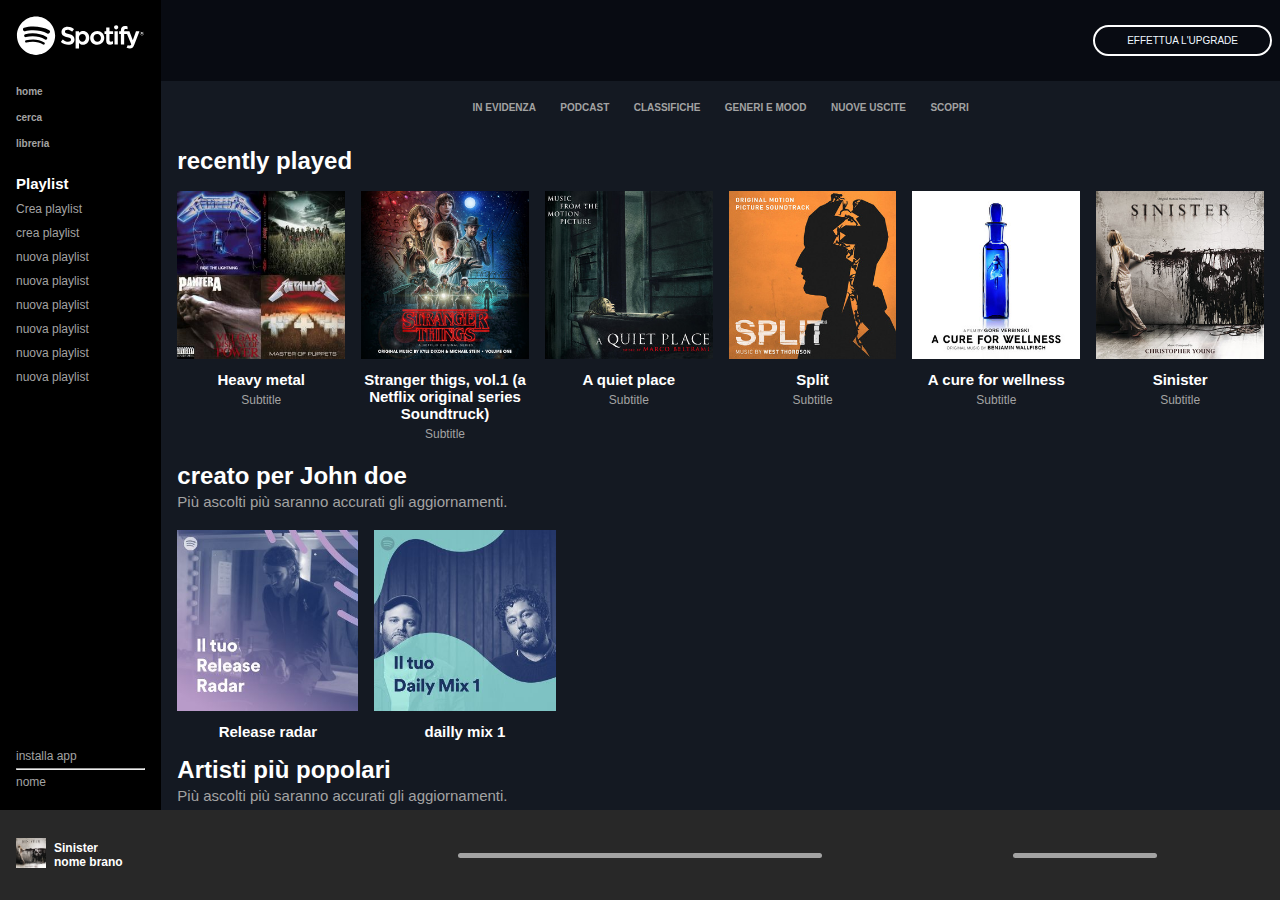
<file: index.html>
<!DOCTYPE html>
<html lang="en">
<head>
    <meta charset="UTF-8">
    <meta name="viewport" content="width=device-width, initial-scale=1.0">
    <title>spotify</title>
    <link rel="stylesheet" href="style.css">
    <!-- link icon -->
    <link rel="stylesheet" href="https://cdnjs.cloudflare.com/ajax/libs/font-awesome/6.5.1/css/all.min.css"
        integrity="sha512-DTOQO9RWCH3ppGqcWaEA1BIZOC6xxalwEsw9c2QQeAIftl+Vegovlnee1c9QX4TctnWMn13TZye+giMm8e2LwA=="
        crossorigin="anonymous" referrerpolicy="no-referrer" />
</head>
<body>
    <main>
        <div class="container-big">
            <!-- contenitore sx -->
            <div class="container-left">            
            <!-- sezione home -->
                <div class="home">                     
                     <img class="logo" src="./img/logo.svg" alt="logo">
                     <a id="nav" href=""><i class="fa-solid fa-house"></i> home</a>
                     <a id="nav" href=""><i class="fa-solid fa-magnifying-glass"></i> cerca</a>
                     <a id="nav" href=""><i class="fa-solid fa-book"></i> libreria</a>
                
            <!-- sezione playlist -->
                <div class="playlist">
                    <h1>Playlist</h1>
                    <p class="p-playlist"><i class="fa-solid fa-square-plus"></i> Crea playlist</p>
                    <p class="p-playlist">crea playlist</p>
                    <p class="p-playlist">nuova playlist</p>
                    <p class="p-playlist">nuova playlist</p>
                    <p class="p-playlist">nuova playlist</p>
                    <p class="p-playlist">nuova playlist</p>
                    <p class="p-playlist">nuova playlist</p>
                    <p class="p-playlist">nuova playlist</p>
                </div>
                </div>
            <!-- sezione app -->
                <div class="app">
                    <p class="p-playlist"><i class="fa-regular fa-circle-down"></i> installa app</p>
                    <hr>
                    <p class="p-playlist"><i class="fa-regular fa-circle-user"></i> nome</p>
                </div>
            </div>

            <!-- container top -->
            <div class="container-top">
                <div class="btn-area"> 
                    <div class="btn-up">
                        <p>EFFETTUA L'UPGRADE</p>
                    </div>
                </div>
                <div class="link-area">
                    <a href="">IN EVIDENZA</a>
                    <a href="">PODCAST</a>
                    <a href="">CLASSIFICHE</a>
                    <a href="">GENERI E MOOD</a>
                    <a href="">NUOVE USCITE</a>
                    <a href="">SCOPRI</a>
                </div>
                <h2>recently played</h2>
                <!-- container card 1 -->
                <div class="container-cards">
                    <!-- card 1 -->
                    <div class="card">
                        <div class="img-container">
                            <img src="./img/metal_lifting.jpg" alt="">
                            <div class="content">
                                <i class="fa-regular fa-circle-play "></i>
                            </div>                                                      
                        </div>
                        <h3>Heavy metal</h3>
                        <p class="subtitle">Subtitle</p>
                    </div>
                    <!-- card 2 -->
                    <div class="card">
                        <div class="img-container">
                            <img src="./img/stranger.jpeg" alt="">
                            <div class="content">
                                <i class="fa-regular fa-circle-play "></i>
                            </div>                                              
                        </div>
                            <h3>Stranger thigs, vol.1 (a Netflix original series Soundtruck)</h3>
                            <p class="subtitle">Subtitle</p>
                    </div>
                    <!-- card 3 -->
                    <div class="card">
                        <div class="img-container">
                            <img src="./img/aquietplace.jpeg" alt="">
                            <div class="content">
                                <i class="fa-regular fa-circle-play "></i>
                            </div> 
                        </div>
                            <h3>A quiet place</h3>
                            <p class="subtitle">Subtitle</p>
                    </div>
                    <!-- card 4 -->
                    <div class="card">
                        <div class="img-container">
                            <img src="./img/split.jpeg" alt="">
                            <div class="content">
                                <i class="fa-regular fa-circle-play "></i>
                            </div> 
                        </div>
                        <h3>Split</h3>
                        <p class="subtitle">Subtitle</p>
                    </div>
                    <!-- card 5 -->
                    <div class="card">
                        <div class="img-container">
                            <img src="./img/cure.jpeg" alt="">
                            <div class="content">
                                <i class="fa-regular fa-circle-play "></i>
                            </div> 
                        </div>
                        <h3>A cure for wellness</h3>
                        <p class="subtitle">Subtitle</p>
                    </div>
                    <!-- card 6 -->
                    <div class="card">
                        <div class="img-container">
                            <img src="./img/sinister.jpeg" alt="">
                            <div class="content">
                                <i class="fa-regular fa-circle-play "></i>
                            </div> 
                        </div>
                        <h3>Sinister</h3>
                        <p class="subtitle">Subtitle</p>
                    </div>

                </div>
                <!-- container card 2 -->

                <div class="container-2">
                    <h2>creato per John doe</h2>
                    <p class="p-main-content">Più ascolti più saranno accurati gli aggiornamenti.</p>
                    <div class="conteiner-card-2">
                        <div class="card">
                            <div class="img-container">
                                <img src="./img/radar.jpeg" alt="">
                                <div class="content">
                                    <i class="fa-regular fa-circle-play "></i>
                                </div> 
                            </div>
                            <h3>Release radar</h3>
                        </div>

                        <div class="card">
                            <div class="img-container">
                                <img src="./img/mixdaily.jpeg" alt="">
                                <div class="content">
                                    <i class="fa-regular fa-circle-play "></i>
                                </div> 
                            </div>
                            <h3>dailly mix 1</h3>
                        </div>
                    </div>                  
                </div>
                <!-- container card 3 -->
                <div class="container-3">
                    <h2>Artisti più popolari</h2>
                    <p class="p-main-content">Più ascolti più saranno accurati gli aggiornamenti.</p>
                    <div class="conteiner-card-3">
                        <div class="card">
                            <div class="img-container">
                                <img src="./img/player_left.jpg" alt="">
                                <div class="content">
                                    <i class="fa-regular fa-circle-play "></i>
                                </div> 
                            </div>
                            <h3>Player left</h3>
                        </div>

                        <div class="card">
                            <div class="img-container">
                                <img src="./img/youg.jpeg" alt="">
                                <div class="content">
                                    <i class="fa-regular fa-circle-play "></i>
                                </div> 
                            </div>
                            <h3>Young</h3>
                        </div>
                    </div>                  
                </div>


            </div>
        </div>
        <!-- toolbar -->
        <div class="container-toolbar">

            <!-- sezione sx toolbar -->
            <div class="toolbar-content-sx">
                <div>
                    <img class="sinister-small" src="./img/sinister.jpeg" alt="">
                </div>
                <div>
                    <h4>Sinister </h4>
                    <h4>nome brano</h4>  
                </div>
                <div class="container-icon-sx">
                    <i class="fa-regular fa-heart"></i>  <i class="fa-regular fa-folder"></i>
                </div>                 
            </div>
            <!-- sezione cen toolbar -->
            <div class="toolbar-content-cent">
                <div class="container-icon-cen">
                    <i class="fa-solid fa-shuffle"></i>
                    <i class="fa-solid fa-backward-step"></i>
                    <i class="fa-regular fa-circle-play"></i>
                    <i class="fa-solid fa-forward-step"></i>
                    <i class="fa-solid fa-rotate-right"></i>
                </div>
                <!-- barra durata -->               
                <div class="music"></div>
                


            </div>

            <!-- sezione dx toolbar -->
            <div class="toolbar-content-dx">
                <div class="container-icon-dx">
                    <i class="fa-solid fa-list"></i>
                    <i class="fa-solid fa-desktop"></i> 
                    <i class="fa-solid fa-volume-high"></i>
                </div>
                <div class="volume"></div>
            </div>

        </div> 
    </main>
    
</body>
</html>
</file>
<file: style.css>
/* general */

*{
    margin: 0%;
    padding: 0%;
    box-sizing: border-box;
    }

    body{
        font-family: sans-serif;
    }

    main{
        height: 100vh;
        width: 100%;
        background-color: black;
    }



    img{
        width: 100%;
    }

    /* sezione h */

    h1{
        font-size: 15px;
        color: white;
        line-height: 1.5rem;
    }

    h2{
        padding-left: 1rem;
        color: white;

    }

    h3{
        color: white;
        text-align: center;
        font-size: 15px;
        padding-top: 0.5rem;
    }

    h4{
        font-size: 12px;
        color: white;
        margin-right: 2rem;
        padding-left: 0.5rem;
    }

    .fa-solid{
        font-size: 15px;
    }

    .p-playlist{
        color: #A3A3A3;
        font-size: 12px;
    }

    .p-menu{
        color: #A3A3A3;
        font-size: 12px;
        position: relative;
        padding: 0 10px;
    }
    p.menu::after{
        content: "";
        position: absolute;
        background-color: greenyellow;
        width:0;
        height: 3px;
        left: 0;
        bottom: 0;
        transition: 0.3s;
    }
    .p-menu:hover{
        color: white;
    }

    .p-menu:hover:after{
       width: 100%;
    }

    .p-main-content{
        padding-left: 1rem;
        color: #A3A3A3;
        font-size: 15px;
        line-height: 1.5rem;
    }

    .subtitle{
        font-size: 12px;
        text-align: center;
        color: #A3A3A3;
        line-height: 1.5rem;
    }

    /* main */

    .container-big{
        display: flex;
        height: 90%;
        width: 100%;
        background-color: #141922;

    }

    .container-left{
        width: 180px;
        height: 100%;
        background-color: black;
        color: black;
        display: flex;
        flex-direction: column;
        justify-content: space-between;
        padding: 1rem;
        line-height: 1.5rem;
    }

    .logo{
        margin-bottom: 1rem;
    }

    .playlist{
        margin-top: 1rem;

    }


    .container-top{
        width: 100%;
        max-height: 100%;
        overflow-y: scroll;
    }

    

    .btn-area{
        height: 10%;
        width: 100%;
        background-color: #080B12;
        display: flex;
        justify-content: end;
        align-items: center;
    }

    .btn-up{
        padding: 0.5rem 2rem;
       border: solid 2px white;
        border-radius: 25px;   
        background-color: #080B12;
        color: aliceblue;
        text-decoration: none;
        font-size: 10px;
        margin-right: 0.5rem;
    }

    .link-area{
       padding: 1rem 0 2rem 0;
       text-align: center;
    }

    a{
        padding: 0.1rem 1rem;
        text-decoration: none;
        color: #A3A3A3;
        font-size: 10px;
        font-weight: 600;
        position: relative;
        padding: 0 10px;
    }

    a::after{
        content: "";
        position: absolute;
        background-color: greenyellow;
        height: 3px;
        width: 0;
        left: 0;
        bottom: -10px;
        transition: 0.3s;
    }
    a:hover{
        color: white;
    }

    a:hover:after{
        width: 100%;
    }

    /* prova */

    #nav{
        text-decoration: none;
        color: #A3A3A3;
        font-size: 10px;
        font-weight: 600;
        position: relative;
        padding: 0;
        display: block;

    }

    #nav::after{
        content: "";
        position: absolute;
        background-color: greenyellow;
        height:0;
        width:3px;
        left: -15px;
        bottom: 0;
        transition: 0.3s;

    }
    #nav:hover{
        color: white;
    }

    #nav:hover:after{
        height: 100%;
    }


    /* sezione card */

    .container-cards, .conteiner-card-2, .conteiner-card-3{
        width: 100%;
        padding: 1rem;
        display: flex;
        gap: 1rem;
    }

    .img-container{
        position: relative;
    }

    

    .content{
        display: flex;
        flex-direction: row;
        justify-content: center;
        align-items: center;
        color: white;
        font-size: 40px;
        width: 100%;
        height: 100%;
        top: 0;
        left: 0;
        position: absolute;
        background: rgba(0, 0, 0, 0.6);
        opacity: 0;
        transition: 0.6s;
    }

    .content:hover{
        opacity: 1;
    }
    
    .card{
        width:calc(100% / 6);
    }

    .container-toolbar{
        height: 10%;
        width: 100%;
        background-color: #282828;
        display: flex;
        flex-direction: row;
        justify-content: space-between;
        align-items: center;
    }

    .toolbar-content-sx{
        height: 100%;
        width:25%;
        padding: 1rem;
        display: flex;
        flex-direction: row;
        align-items: center;
        color: white;

    }

    .sinister-small{
        width: 30px;
        height: 30px;
    }

    .toolbar-content-cent{
        text-align: center;
        width:50%;
        padding: 1rem;
        color: white;
    
    }

    .music{
        margin: 0 auto;
        height: 5px;
        width: 60%;
        border-radius: 25px;
        background-color: #A3A3A3;
    }

    .toolbar-content-dx{
        text-align: right;
        width:25%;
        padding: 1rem;
        display: flex;   
        flex-direction: row;
        align-items: center;
        gap: 0.5rem;
        color: white;
        font-size: 10px;
    }

    .fa-list, .fa-desktop, .fa-volume-high{
        padding: 0 0.3rem;
    }

    .volume{
        height: 5px;
        width: 50%;
        border-radius: 25px;
        background-color: #A3A3A3;
    }

    /* media q. tablet */
    
    @media screen and (max-width: 780px){
        .container-cards{
            flex-wrap: wrap;
        }

        .card{
            width: calc(100% / 5);
        }

        .volume{
            display: none;
        }
        
    }

    /* media q. smartphone */

    @media screen and (max-width: 480px){
        .container-cards{
        flex-wrap: wrap;
    }

    .card{
        width: calc(100% / 3);
    }

    .volume{
        display: none;
    }

    }
</file>
